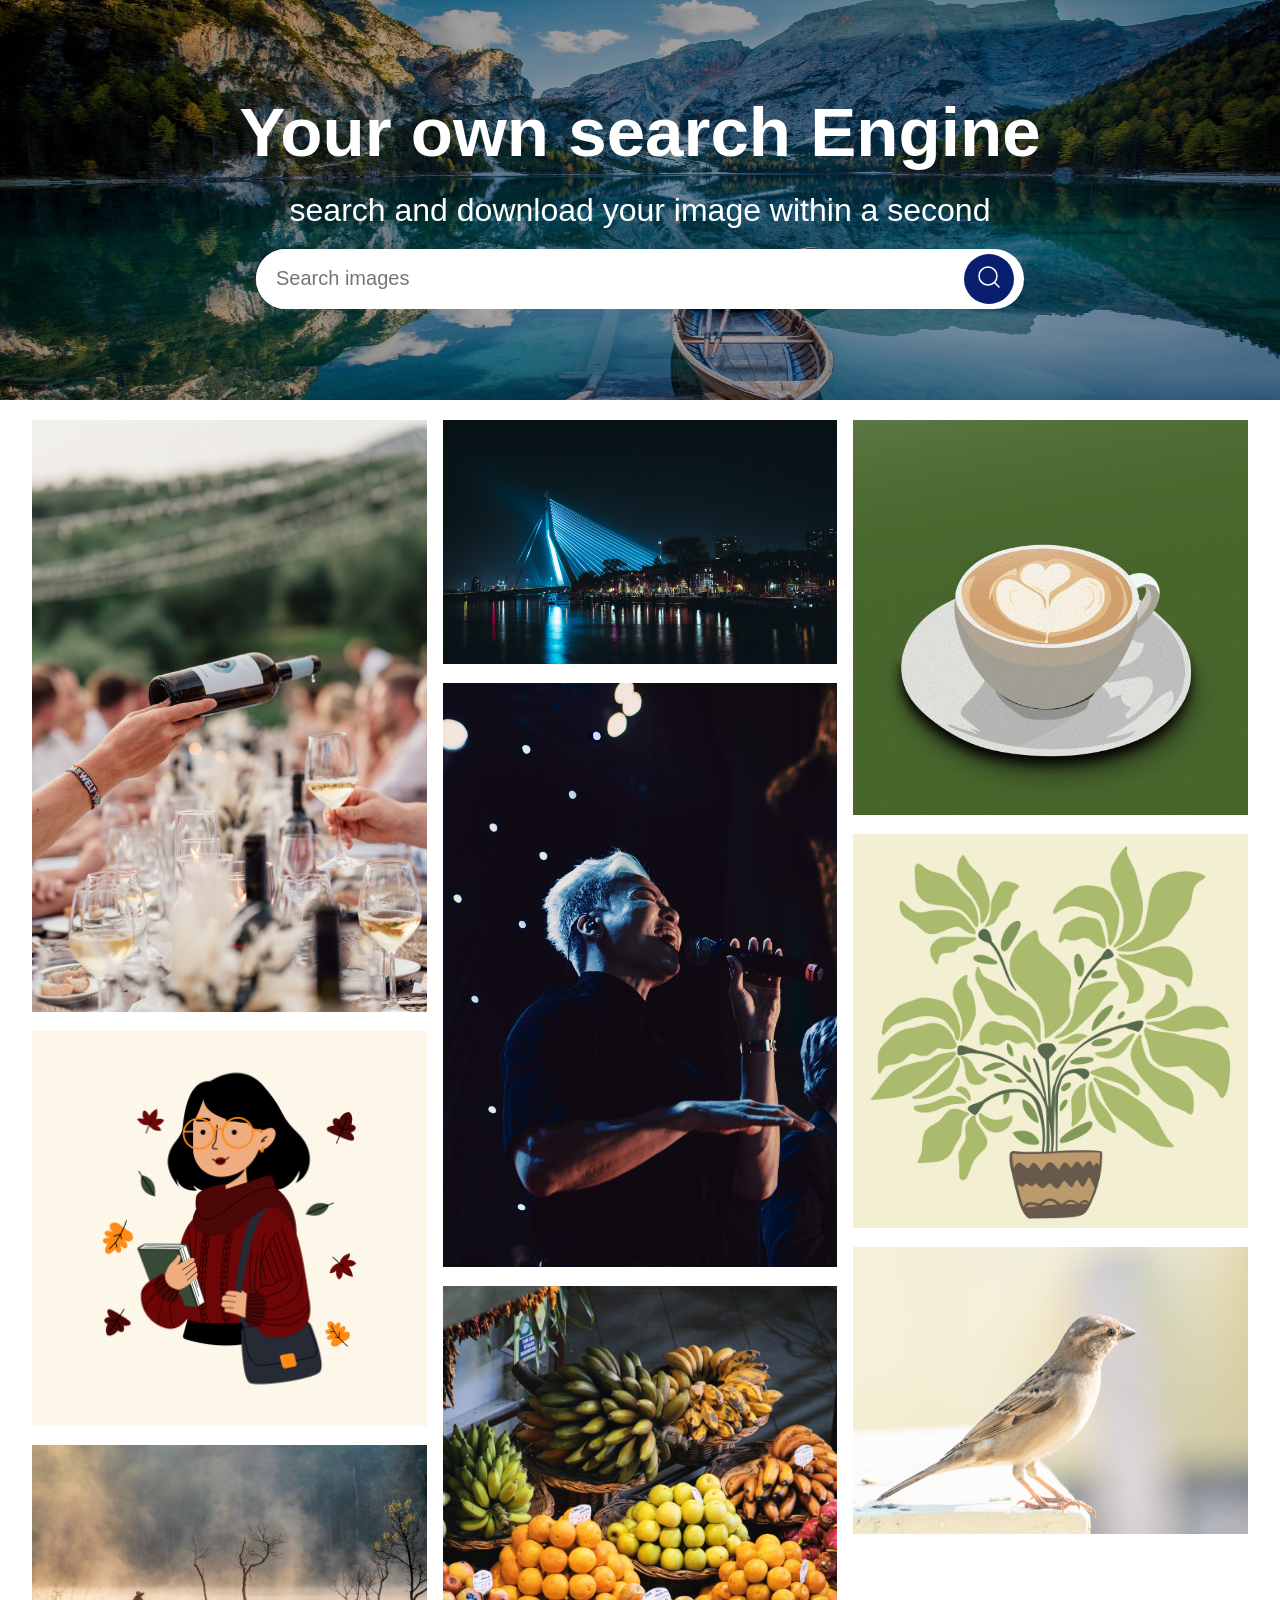
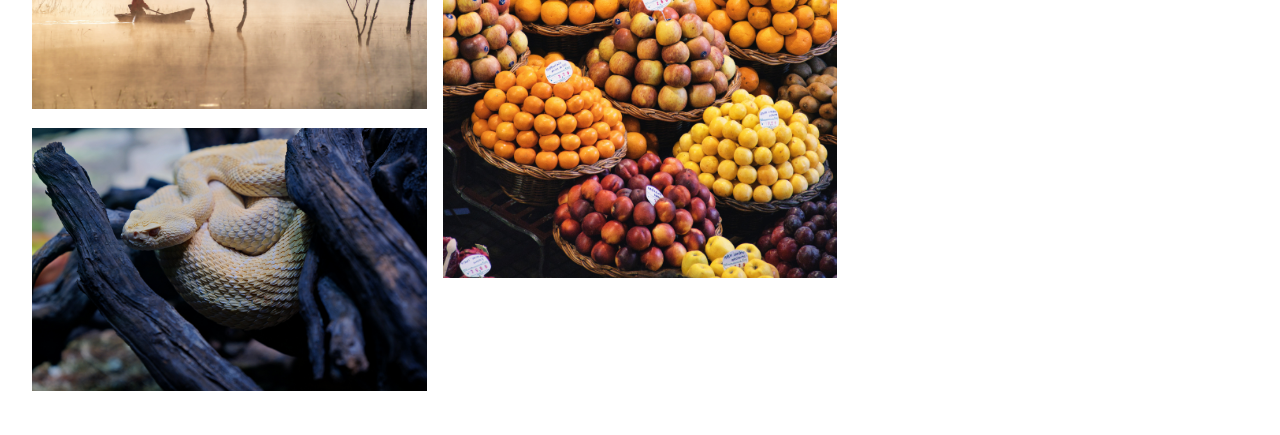
<file: index.html>
<!DOCTYPE html>
<html lang="en">
<head>
    <meta charset="UTF-8">
    <meta name="viewport" content="width=device-width, initial-scale=1.0">
    <title>Image search engine</title>
    <link rel = "stylesheet" href = "style.css" >
</head>
<body>
    <div class = "search-area">
        <div class = "black"></div>
        <div class = "content">
            <h1>Your own search Engine</h1>
            <p>search and download your image within a second</p>
            <div class = "search-box">
                <input type = "text" placeholder="Search images">
                <div class = "btn"> <button ><img src = "search.svg" alt = "img"></button></div>
            </div>
        </div>
    </div>
    <div class="image-gallery">
        <ul class="images">
            
            <li class="image"><img src="img-1.jpg" alt="img">
        </li>
        
            <li class="image"><img src="img-2.png" alt="img" class="photo"></li>
            <li class="image"><img src="img-3.jpg" alt="img" class="photo"></li>
            <li class="image"><img src="img-4.jpg" alt="img" class="photo"></li>
            <li class="image"><img src="img-5.jpg" alt="img" class="photo"></li>
            <li class="image"><img src="img-6.jpg" alt="img" class="photo"></li>
            <li class="image"><img src="img-7.jpg" alt="img" class="photo"></li>
            <li class="image"><img src="img-8.jpg" alt="img" class="photo"></li>
            <li class="image"><img src="img-9.png" alt="img" class="photo"></li>
            <li class="image"><img src="img-10.jpg" alt="img" class="photo"></li>
        
        </ul>
        <button id="load">more</button>
    </div>
   <script src = "script.js"></script> 
</body>
</html>
</file>
<file: style.css>
*{
    margin:0;
    padding:0;
    box-sizing: border-box;
    font-family:'Gill Sans', 'Gill Sans MT', Calibri, 'Trebuchet MS', sans-serif;
}
body{
    width:100%;
    height:100%;
}
.search-area{
    width:100%;
    height:400px;
    background-image:url("bg.jpg");
    background-size:100% 100%;
    position:relative;
}
.black{
    position:absolute;
    background-color:rgba(0, 0, 0, 0.342) ;
    width:100%;
    height:100%;
}
.content{
    width:100%;
    height:100%;
    display: flex;
    align-items:center;
    justify-content: center;
    flex-direction: column;
   position:relative;
    z-index: 1;
    gap:20px;
}
.content h1{
    color:white;
    font-size:5.4vw;
}
.content p{
    color:white;
    font-size:2.5vw;
}
.search-box{
    width: 60%;
    height:15%;
    background-color:white;
    border-radius:30px;
    overflow:hidden;
    display:flex;
   
}
.search-box input{
    width:80%;
    height:100%;
    outline:none;
    border:none;
    padding:20px;
    font-size:20px;
}
.btn{
height:100%;
width:20%;
display:flex;
align-items: center;
justify-content: right;
padding:20px;
padding-right: 10px;
}
.btn button{
    width:50px;
    height:50px;
    border-radius:50%;
    background-color: rgb(10,30, 111);
    border:none;
    cursor:pointer;
    transition:all 0.2s;
}
.btn button:hover{
    background-color: rgb(10,30,111,0.566);
}
.image-gallery{
    display: flex;
    justify-content: center;
    align-items: center;
    flex-direction: column;
    gap:20px;
    padding-bottom: 40px;
}
.image-gallery .images{
    columns:5 340px;
    max-width:95%;
    margin-top: 20px;

}
.image{
    overflow: hidden;
    margin-bottom:15px;
    list-style: none;
    position:relative;
    cursor:pointer;

}
.images img{
    width: 100%;
    transition : all 0.5s;
}
.image img:hover{
scale:110%;
    
}

.image .details{
    position: absolute;
    bottom:-100px;
    width:100%;
    height:20%;
    display:flex;
    align-items:center;
    justify-content:space-between;
    background :linear-gradient(to top,black,transparent);
    padding:20px;
    color:white;
    transition:all 0.3s;
}
.image:hover .details{
    bottom:0;
}
.details .user{
    display:flex;
    align-items:center;
    justify-content: center;
    gap:10px;
}
.download img{
padding:10px;
background-color: rgb(10,30, 111);
border-radius:10px;
cursor: pointer;
transition :all 0.2s;

}
.download img:hover{
    background-color: rgb(10,30,111,0.566);

}
#load{
    width:100px;
    padding: 20px;
    border-radius :10%;
    background-color: rgb(10,30, 111);
    border:none;
    cursor:pointer;
    transition:all 0.2s;
    color:white;
    font-size: 20px;
    display: none;

}
#load:hover{
    background-color: rgb(10,30,111,0.566);
}
@media (max-width:800px){
.content h1{
    font-size: 5vw;
}
.content p{
    font-size:3.8vw;
}
.search-box{
    width:80%;
    height:10%;
}
.btn button{
    height:35px;
    width:35px;
}
.btn button img{
    width:20px;
}
}
</file>
